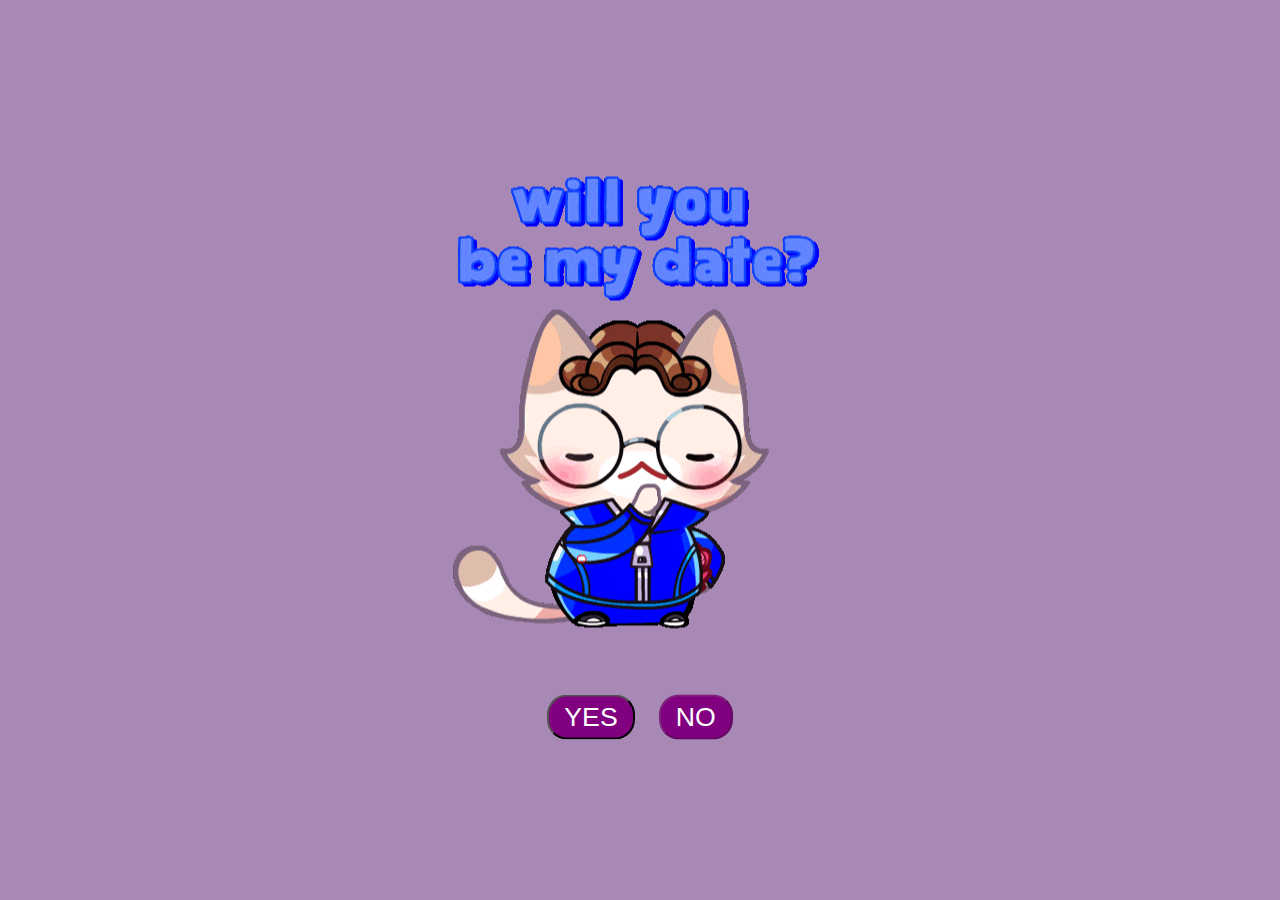
<file: index.html>
<!DOCTYPE HTML>
<html lang="en">
    <head>
        <title>Can I date you</title>
        <style>
            body{
                background-color:#A888B5;
            }
            .container{
                position:absolute;
                left:50%;
                top:50%;
                transform: translate(-50%,-50%);
                align-items:center;
                text-align:center;
            }
            
            .container img{
                max-width:600px;
                margin:auto;
            }
            .container button{
               margin-top:50px; 
               background-color:purple;
               color:white;
               padding:5px 15px;
               border-radius:20px;
               position:relative;
               cursor:pointer;
               transition:0.5s ease;
               margin-left:10px;
               margin-right:10px;
               font-size:20pt;
            }
            .container button:hover {
                padding: 5px 20px;
             }
            
            
            
            @media screen and (max-width: 768px) {
                .container button {
                    padding: 5px 10px;
                    font-size: 18px;
                }
            
                .container img {
                    max-width: 100%;
                }
            }
            
            @media screen and (max-width: 480px) {
                .container button {
                    padding: 5px 10px;
                    font-size: 14px;
                }
            
                .container img {
                    max-width: 100%;
                }
            }
        </style>
    </head>
    <body>
        <div class="container">
            <img src="date.gif"/>
            <form>
                <a href="yes.html"><button type="button">YES</button></a> 
                <a href="#"><button disabled>NO</button></a>
                
            </form>
        </div>
    </body>
</html>
</file>
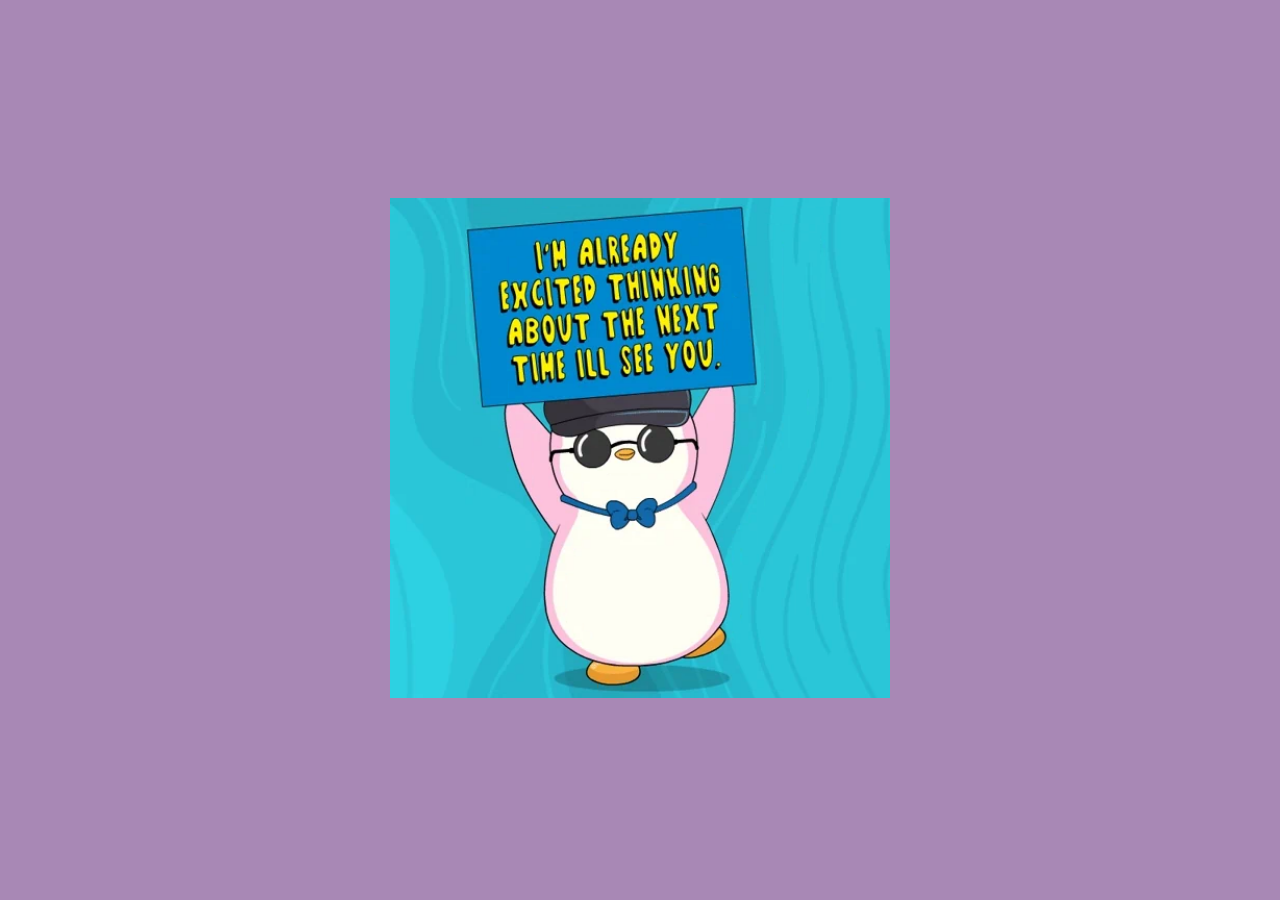
<file: seeyou.html>
<!DOCTYPE HTML>
<html>
    <head>
        <title>Can I date you</title>
        <style>
            body{
                background-color:#A888B5;
            }
            .container{
                position:absolute;
                left:50%;
                top:50%;
                transform: translate(-50%,-50%);
                align-items:center;
                text-align:center;
            }
            
            .container img{
                width:500px;
                height:500px;
                margin:auto;
            }
            .container button{
               margin-top:50px; 
               background-color:purple;
               color:white;
               padding:5px 15px;
               border-radius:20px;
               position:relative;
               cursor:pointer;
               transition:0.5s;
               margin-left:10px;
               margin-right:10px;
               font-size:20pt;
            }
            .container button:hover {
                padding: 5px 20px;
             }
             p{
                color:purple;
                font-family: Verdana, Geneva, Tahoma, sans-serif;
                font-size:12pt;
            }
            
            
            @media screen and (max-width: 768px) {
                .container button {
                    padding: 5px 10px;
                    font-size: 18px;
                }
            
                .container img {
                    max-width: 100%;
                }
            }
            
            @media screen and (max-width: 480px) {
                .container button {
                    padding: 5px 10px;
                    font-size: 14px;
                }
            
                .container img {
                    max-width: 100%;
                }
            }
        </style>
    </head>
    <body>
        <div class="container">
            <img src="giphy.webp"/>
        </div>
    </body>
</html>
</file>
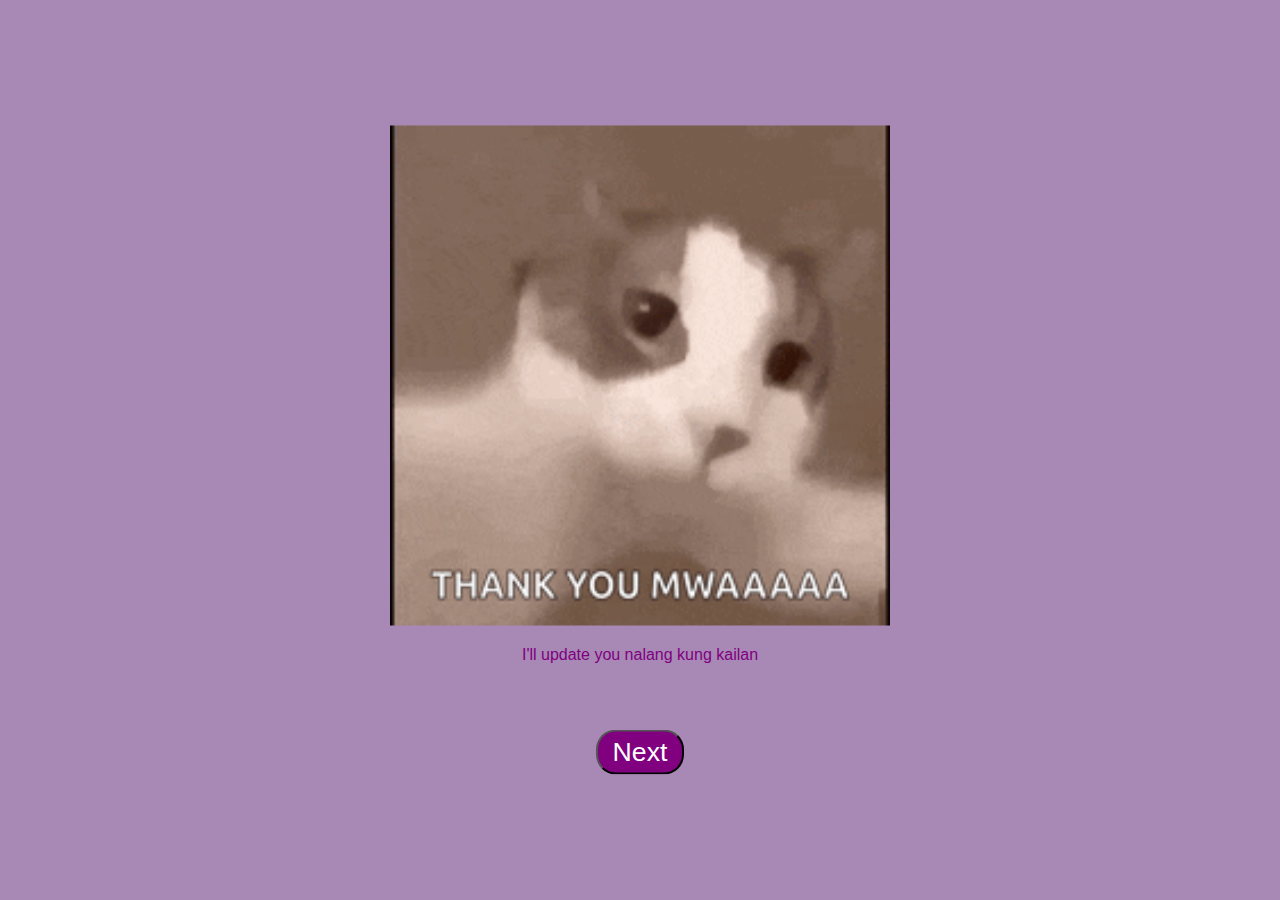
<file: yes.html>
<!DOCTYPE HTML>
<html>
    <head>
        <title>Can I date you</title>
        <style>
            body{
                background-color:#A888B5;
            }
            .container{
                position:absolute;
                left:50%;
                top:50%;
                transform: translate(-50%,-50%);
                align-items:center;
                text-align:center;
            }
            
            .container img{
                width:500px;
                height:500px;
                margin:auto;
            }
            .container button{
               margin-top:50px; 
               background-color:purple;
               color:white;
               padding:5px 15px;
               border-radius:20px;
               position:relative;
               cursor:pointer;
               transition:0.5s;
               margin-left:10px;
               margin-right:10px;
               font-size:20pt;
            }
            .container button:hover {
                padding: 5px 20px;
             }
             p{
                color:purple;
                font-family: Verdana, Geneva, Tahoma, sans-serif;
                font-size:12pt;
            }
            
            
            @media screen and (max-width: 768px) {
                .container button {
                    padding: 5px 10px;
                    font-size: 18px;
                }
            
                .container img {
                    max-width: 100%;
                }
            }
            
            @media screen and (max-width: 480px) {
                .container button {
                    padding: 5px 10px;
                    font-size: 14px;
                }
            
                .container img {
                    max-width: 100%;
                }
            }
        </style>
    </head>
    <body>
        <div class="container">
            <img src="kiss-kitty.gif"/>
            <p>I'll update you nalang kung kailan</p>
            <form>
                <a href="seeyou.html"><button type="button">Next</button></a> 
            </form>
        </div>
    </body>
</html>
</file>
